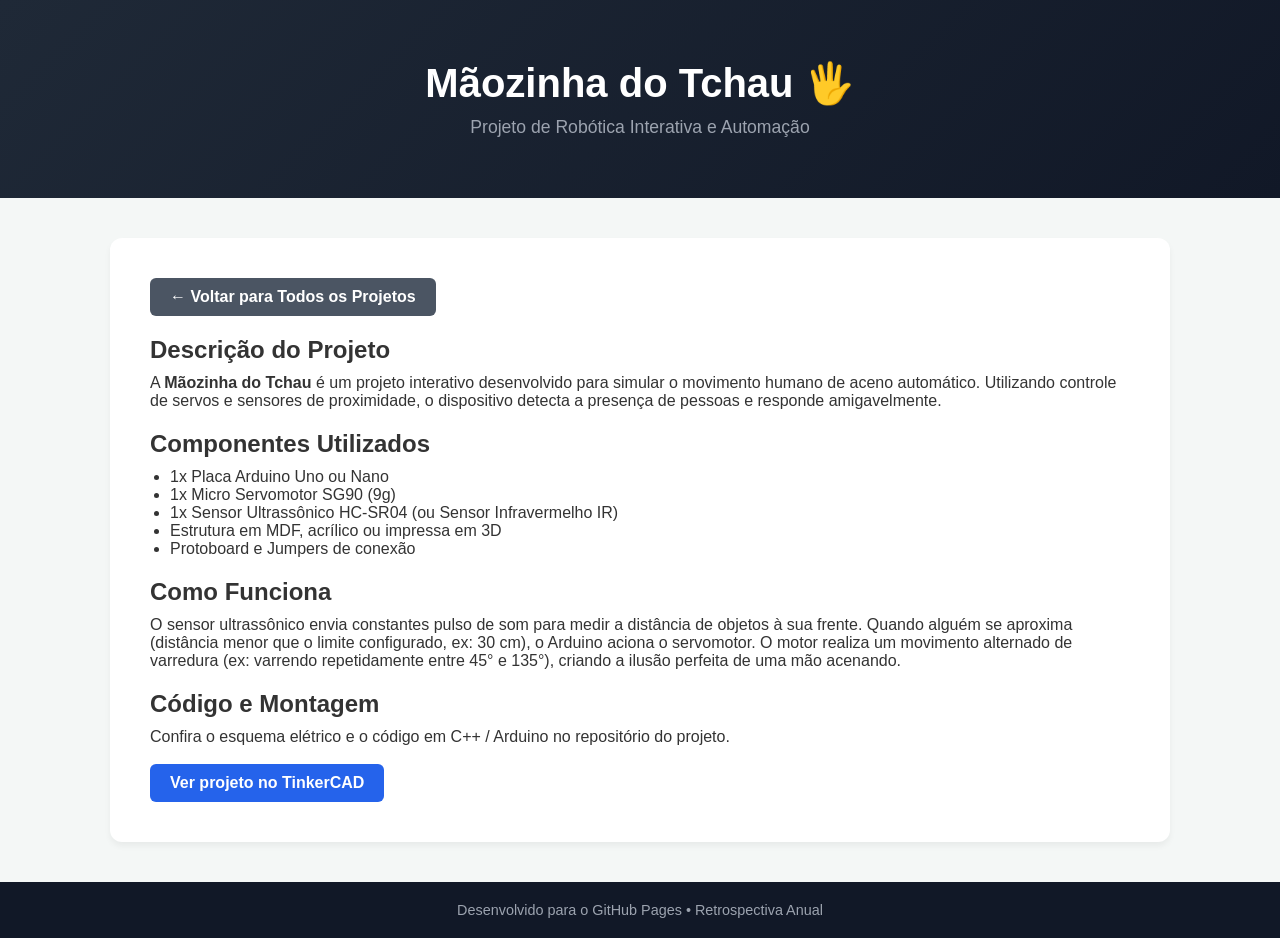
<file: mao.html>
<!DOCTYPE html>
<html lang="pt-BR">
<head>
    <meta charset="UTF-8">
    <meta name="viewport" content="width=device-width, initial-scale=1.0">
    <title>Projeto: Mãozinha do Tchau</title>
    <link rel="stylesheet" href="style.css">
</head>
<body>

    <header>
        <div class="container">
            <h1>Mãozinha do Tchau 🖐️</h1>
            <p>Projeto de Robótica Interativa e Automação</p>
        </div>
    </header>

    <main class="container">
        <article class="project-detail">
            <a href="index.html" class="btn btn-secondary">← Voltar para Todos os Projetos</a>
            
            <h2>Descrição do Projeto</h2>
            <p>A <strong>Mãozinha do Tchau</strong> é um projeto interativo desenvolvido para simular o movimento humano de aceno automático. Utilizando controle de servos e sensores de proximidade, o dispositivo detecta a presença de pessoas e responde amigavelmente.</p>

            <h2>Componentes Utilizados</h2>
            <ul>
                <li>1x Placa Arduino Uno ou Nano</li>
                <li>1x Micro Servomotor SG90 (9g)</li>
                <li>1x Sensor Ultrassônico HC-SR04 (ou Sensor Infravermelho IR)</li>
                <li>Estrutura em MDF, acrílico ou impressa em 3D</li>
                <li>Protoboard e Jumpers de conexão</li>
            </ul>

            <h2>Como Funciona</h2>
            <p>O sensor ultrassônico envia constantes pulso de som para medir a distância de objetos à sua frente. Quando alguém se aproxima (distância menor que o limite configurado, ex: 30 cm), o Arduino aciona o servomotor. O motor realiza um movimento alternado de varredura (ex: varrendo repetidamente entre 45° e 135°), criando a ilusão perfeita de uma mão acenando.</p>

            <h2>Código e Montagem</h2>
            <p>Confira o esquema elétrico e o código em C++ / Arduino no repositório do projeto.</p>
            
            <br>
            <a href="https://www.tinkercad.com/things/bM89iCqVBkM-maozinha-tchau" target="_blank" class="btn">Ver projeto no TinkerCAD</a>
        </article>
    </main>

    <footer>
        <p>Desenvolvido para o GitHub Pages • Retrospectiva Anual</p>
    </footer>

</body>
</html>
</file>
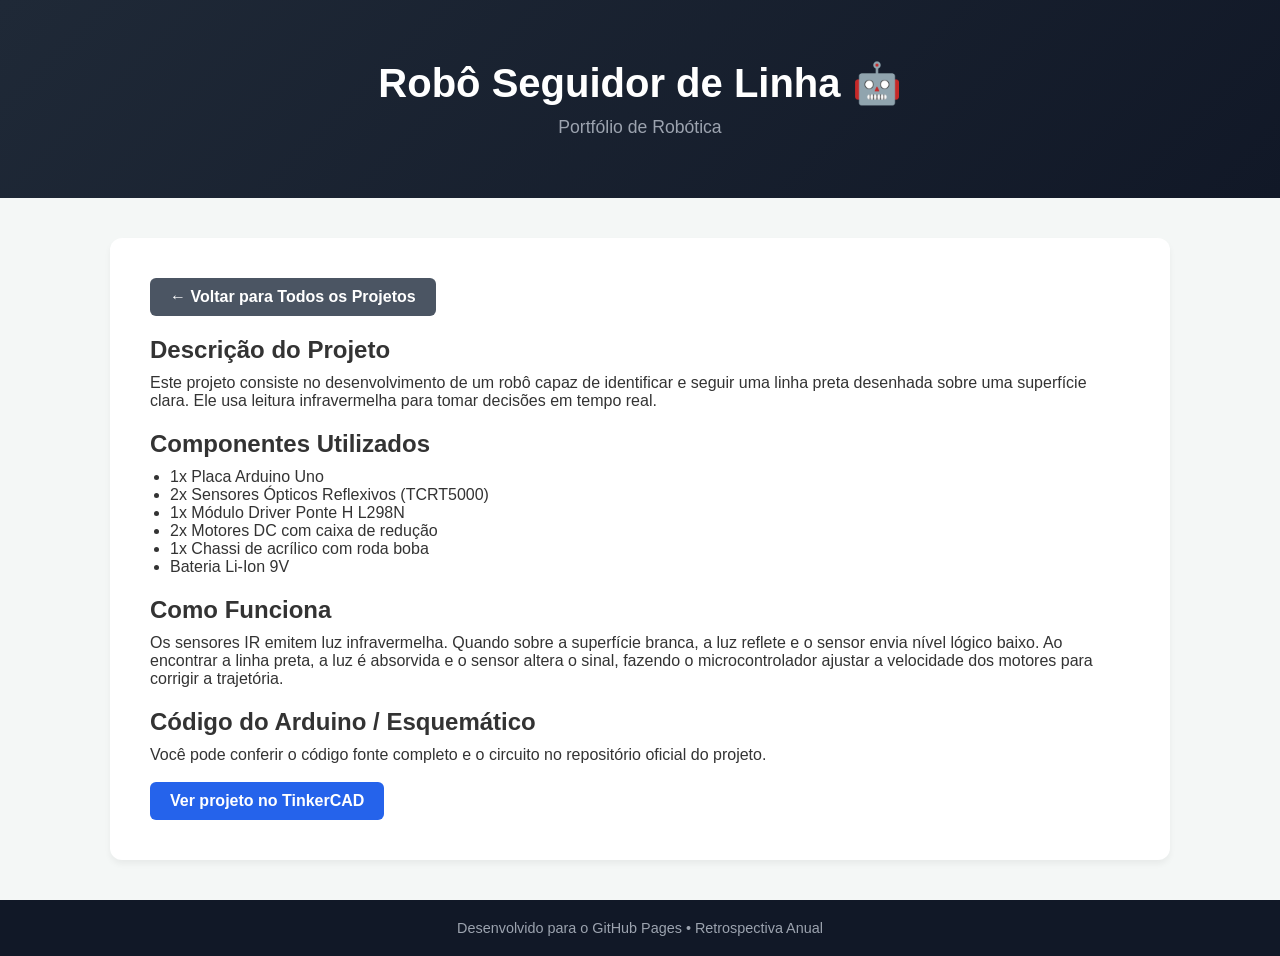
<file: seguidor.html>
<!DOCTYPE html>
<html lang="pt-BR">
<head>
    <meta charset="UTF-8">
    <meta name="viewport" content="width=device-width, initial-scale=1.0">
    <title>Projeto: Seguidor de Linha</title>
    <link rel="stylesheet" href="style.css">
</head>
<body>

    <header>
        <div class="container">
            <h1>Robô Seguidor de Linha 🤖</h1>
            <p>Portfólio de Robótica</p>
        </div>
    </header>

    <main class="container">
        <article class="project-detail">
            <a href="index.html" class="btn btn-secondary">← Voltar para Todos os Projetos</a>
            
            <h2>Descrição do Projeto</h2>
            <p>Este projeto consiste no desenvolvimento de um robô capaz de identificar e seguir uma linha preta desenhada sobre uma superfície clara. Ele usa leitura infravermelha para tomar decisões em tempo real.</p>

            <h2>Componentes Utilizados</h2>
            <ul>
                <li>1x Placa Arduino Uno</li>
                <li>2x Sensores Ópticos Reflexivos (TCRT5000)</li>
                <li>1x Módulo Driver Ponte H L298N</li>
                <li>2x Motores DC com caixa de redução</li>
                <li>1x Chassi de acrílico com roda boba</li>
                <li>Bateria Li-Ion 9V</li>
            </ul>

            <h2>Como Funciona</h2>
            <p>Os sensores IR emitem luz infravermelha. Quando sobre a superfície branca, a luz reflete e o sensor envia nível lógico baixo. Ao encontrar a linha preta, a luz é absorvida e o sensor altera o sinal, fazendo o microcontrolador ajustar a velocidade dos motores para corrigir a trajetória.</p>

            <h2>Código do Arduino / Esquemático</h2>
            <p>Você pode conferir o código fonte completo e o circuito no repositório oficial do projeto.</p>
            
            <br>
            <a href="https://www.tinkercad.com/things/eg4TdLSCAhI-swanky-bigery" target="_blank" class="btn">Ver projeto no TinkerCAD</a>
        </article>
    </main>

    <footer>
        <p>Desenvolvido para o GitHub Pages • Retrospectiva Anual</p>
    </footer>

</body>
</html>
</file>
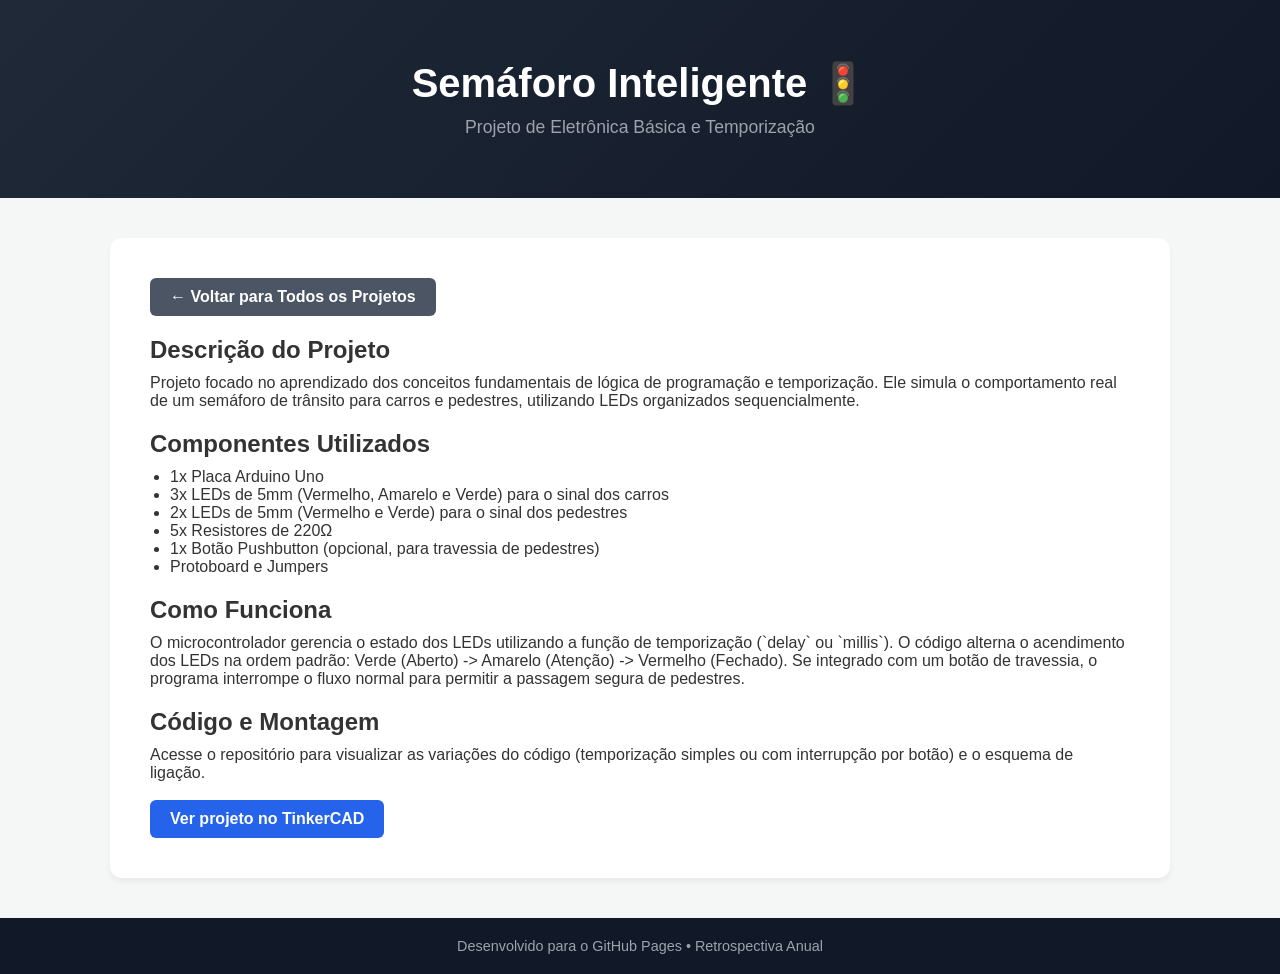
<file: semaforo.html>
<!DOCTYPE html>
<html lang="pt-BR">
<head>
    <meta charset="UTF-8">
    <meta name="viewport" content="width=device-width, initial-scale=1.0">
    <title>Projeto: Semáforo Inteligente</title>
    <link rel="stylesheet" href="style.css">
</head>
<body>

    <header>
        <div class="container">
            <h1>Semáforo Inteligente 🚦</h1>
            <p>Projeto de Eletrônica Básica e Temporização</p>
        </div>
    </header>

    <main class="container">
        <article class="project-detail">
            <a href="index.html" class="btn btn-secondary">← Voltar para Todos os Projetos</a>
            
            <h2>Descrição do Projeto</h2>
            <p>Projeto focado no aprendizado dos conceitos fundamentais de lógica de programação e temporização. Ele simula o comportamento real de um semáforo de trânsito para carros e pedestres, utilizando LEDs organizados sequencialmente.</p>

            <h2>Componentes Utilizados</h2>
            <ul>
                <li>1x Placa Arduino Uno</li>
                <li>3x LEDs de 5mm (Vermelho, Amarelo e Verde) para o sinal dos carros</li>
                <li>2x LEDs de 5mm (Vermelho e Verde) para o sinal dos pedestres</li>
                <li>5x Resistores de 220Ω</li>
                <li>1x Botão Pushbutton (opcional, para travessia de pedestres)</li>
                <li>Protoboard e Jumpers</li>
            </ul>

            <h2>Como Funciona</h2>
            <p>O microcontrolador gerencia o estado dos LEDs utilizando a função de temporização (`delay` ou `millis`). O código alterna o acendimento dos LEDs na ordem padrão: Verde (Aberto) -> Amarelo (Atenção) -> Vermelho (Fechado). Se integrado com um botão de travessia, o programa interrompe o fluxo normal para permitir a passagem segura de pedestres.</p>

            <h2>Código e Montagem</h2>
            <p>Acesse o repositório para visualizar as variações do código (temporização simples ou com interrupção por botão) e o esquema de ligação.</p>
            
            <br>
            <a href="https://www.tinkercad.com/things/2yRh7sFgMVh-semaforo-christhian-e-kauany-" target="_blank" class="btn">Ver projeto no TinkerCAD</a>
        </article>
    </main>

    <footer>
        <p>Desenvolvido para o GitHub Pages • Retrospectiva Anual</p>
    </footer>

</body>
</html>
</file>
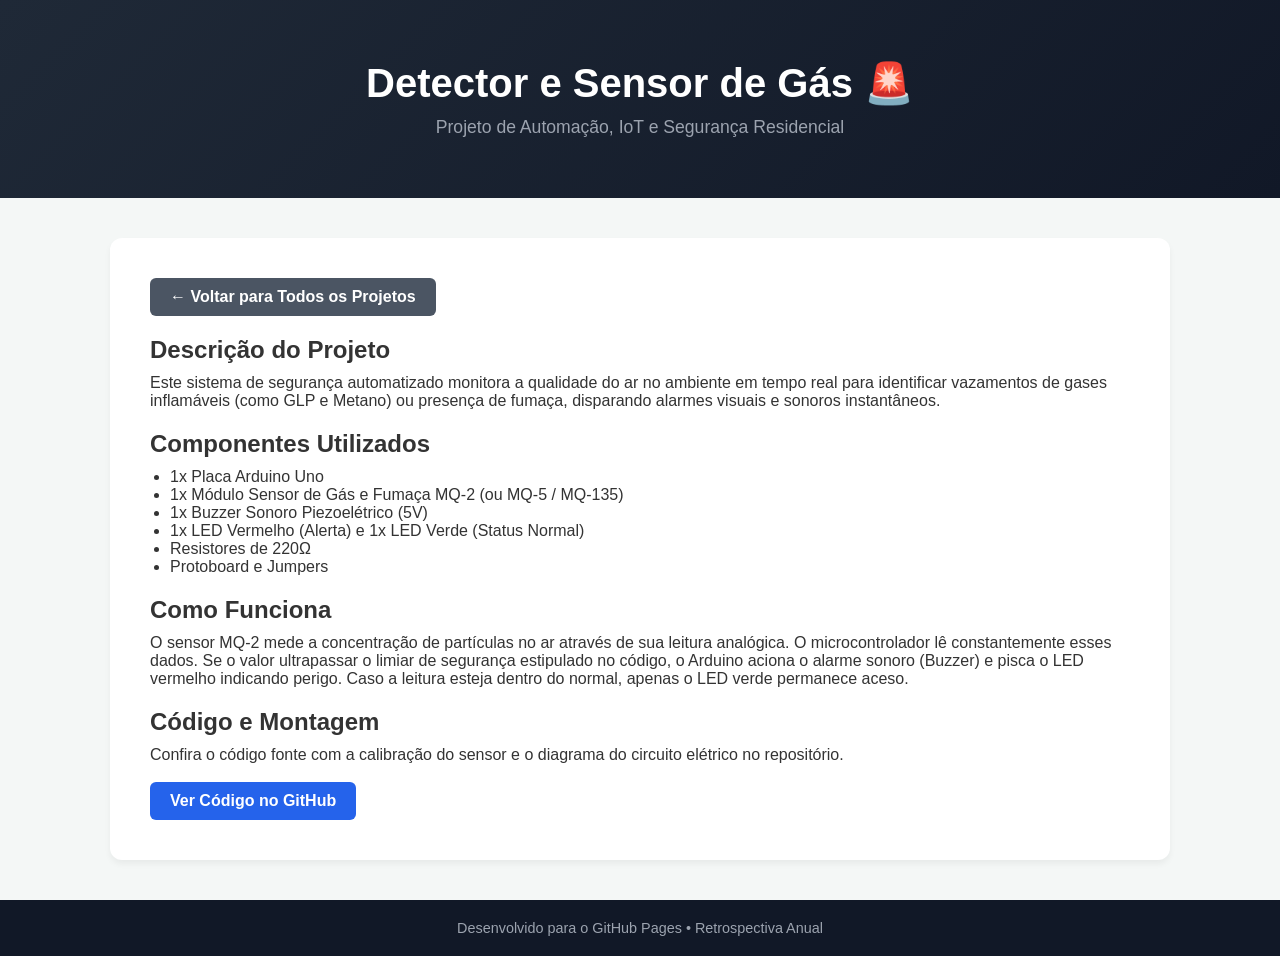
<file: sensor.html>
<!DOCTYPE html>
<html lang="pt-BR">
<head>
    <meta charset="UTF-8">
    <meta name="viewport" content="width=device-width, initial-scale=1.0">
    <title>Projeto: Sensor de Gás e Fumaça</title>
    <link rel="stylesheet" href="style.css">
</head>
<body>

    <header>
        <div class="container">
            <h1>Detector e Sensor de Gás 🚨</h1>
            <p>Projeto de Automação, IoT e Segurança Residencial</p>
        </div>
    </header>

    <main class="container">
        <article class="project-detail">
            <a href="index.html" class="btn btn-secondary">← Voltar para Todos os Projetos</a>
            
            <h2>Descrição do Projeto</h2>
            <p>Este sistema de segurança automatizado monitora a qualidade do ar no ambiente em tempo real para identificar vazamentos de gases inflamáveis (como GLP e Metano) ou presença de fumaça, disparando alarmes visuais e sonoros instantâneos.</p>

            <h2>Componentes Utilizados</h2>
            <ul>
                <li>1x Placa Arduino Uno</li>
                <li>1x Módulo Sensor de Gás e Fumaça MQ-2 (ou MQ-5 / MQ-135)</li>
                <li>1x Buzzer Sonoro Piezoelétrico (5V)</li>
                <li>1x LED Vermelho (Alerta) e 1x LED Verde (Status Normal)</li>
                <li>Resistores de 220Ω</li>
                <li>Protoboard e Jumpers</li>
            </ul>

            <h2>Como Funciona</h2>
            <p>O sensor MQ-2 mede a concentração de partículas no ar através de sua leitura analógica. O microcontrolador lê constantemente esses dados. Se o valor ultrapassar o limiar de segurança estipulado no código, o Arduino aciona o alarme sonoro (Buzzer) e pisca o LED vermelho indicando perigo. Caso a leitura esteja dentro do normal, apenas o LED verde permanece aceso.</p>

            <h2>Código e Montagem</h2>
            <p>Confira o código fonte com a calibração do sensor e o diagrama do circuito elétrico no repositório.</p>
            
            <br>
            <a href="https://www.tinkercad.com/things/2nrEVwK8XSD-sensor-de-gas-com-alarme" target="_blank" class="btn">Ver Código no GitHub</a>
        </article>
    </main>

    <footer>
        <p>Desenvolvido para o GitHub Pages • Retrospectiva Anual</p>
    </footer>

</body>
</html>
</file>
<file: style.css>
/* Configurações Gerais */
* {
    margin: 0;
    padding: 0;
    box-sizing: border-box;
    font-family: 'Segoe UI', Tahoma, Geneva, Verdana, sans-serif;
}

body {
    background-color: #f4f7f6;
    color: #333;
    display: flex;
    flex-direction: column;
    min-height: 100vh;
}

.container {
    max-width: 1100px;
    margin: 0 auto;
    padding: 0 20px;
}

/* Cabecalho */
header {
    background: linear-gradient(135deg, #1f2937, #111827);
    color: #fff;
    padding: 60px 0;
    text-align: center;
}

header h1 {
    font-size: 2.5rem;
    margin-bottom: 10px;
}

header p {
    color: #9ca3af;
    font-size: 1.1rem;
}

/* Área de Busca */
.search-section {
    margin: -25px auto 40px auto;
    text-align: center;
}

.search-section input {
    width: 100%;
    max-width: 600px;
    padding: 15px 25px;
    font-size: 1rem;
    border: none;
    border-radius: 30px;
    box-shadow: 0 4px 15px rgba(0,0,0,0.1);
    outline: none;
    transition: all 0.3s ease;
}

.search-section input:focus {
    box-shadow: 0 4px 20px rgba(59, 130, 246, 0.4);
}

/* Grade de Cards */
.projects-grid {
    display: grid;
    grid-template-columns: repeat(auto-fill, minmax(300px, 1fr));
    gap: 25px;
    margin-bottom: 50px;
}

.project-card {
    background: #fff;
    border-radius: 12px;
    padding: 25px;
    box-shadow: 0 4px 6px rgba(0,0,0,0.05);
    display: flex;
    flex-direction: column;
    justify-content: space-between;
    transition: transform 0.2s, box-shadow 0.2s;
}

.project-card:hover {
    transform: translateY(-5px);
    box-shadow: 0 10px 15px rgba(0,0,0,0.1);
}

.badge {
    align-self: flex-start;
    background-color: #e0e7ff;
    color: #3730a3;
    font-size: 0.8rem;
    font-weight: bold;
    padding: 4px 12px;
    border-radius: 20px;
    margin-bottom: 15px;
}

.project-card h3 {
    margin-bottom: 10px;
    color: #111827;
}

.project-card p {
    color: #6b7280;
    font-size: 0.95rem;
    line-height: 1.5;
    margin-bottom: 20px;
}

/* Botões */
.btn {
    display: inline-block;
    text-align: center;
    background-color: #2563eb;
    color: white;
    text-decoration: none;
    padding: 10px 20px;
    border-radius: 6px;
    font-weight: 600;
    transition: background 0.2s;
}

.btn:hover {
    background-color: #1d4ed8;
}

.btn-secondary {
    background-color: #4b5563;
}

.btn-secondary:hover {
    background-color: #374151;
}

/* Estilo para Páginas Internas */
.project-detail {
    background: white;
    padding: 40px;
    border-radius: 12px;
    margin: 40px auto;
    box-shadow: 0 4px 6px rgba(0,0,0,0.05);
}

.project-detail h2 {
    margin-top: 20px;
    margin-bottom: 10px;
}

.project-detail ul {
    margin-left: 20px;
    margin-bottom: 20px;
}

.no-results {
    text-align: center;
    color: #6b7280;
    font-size: 1.2rem;
    margin: 40px 0;
}

/* Rodapé */
footer {
    margin-top: auto;
    background-color: #111827;
    color: #9ca3af;
    text-align: center;
    padding: 20px 0;
    font-size: 0.9rem;
}
</file>
